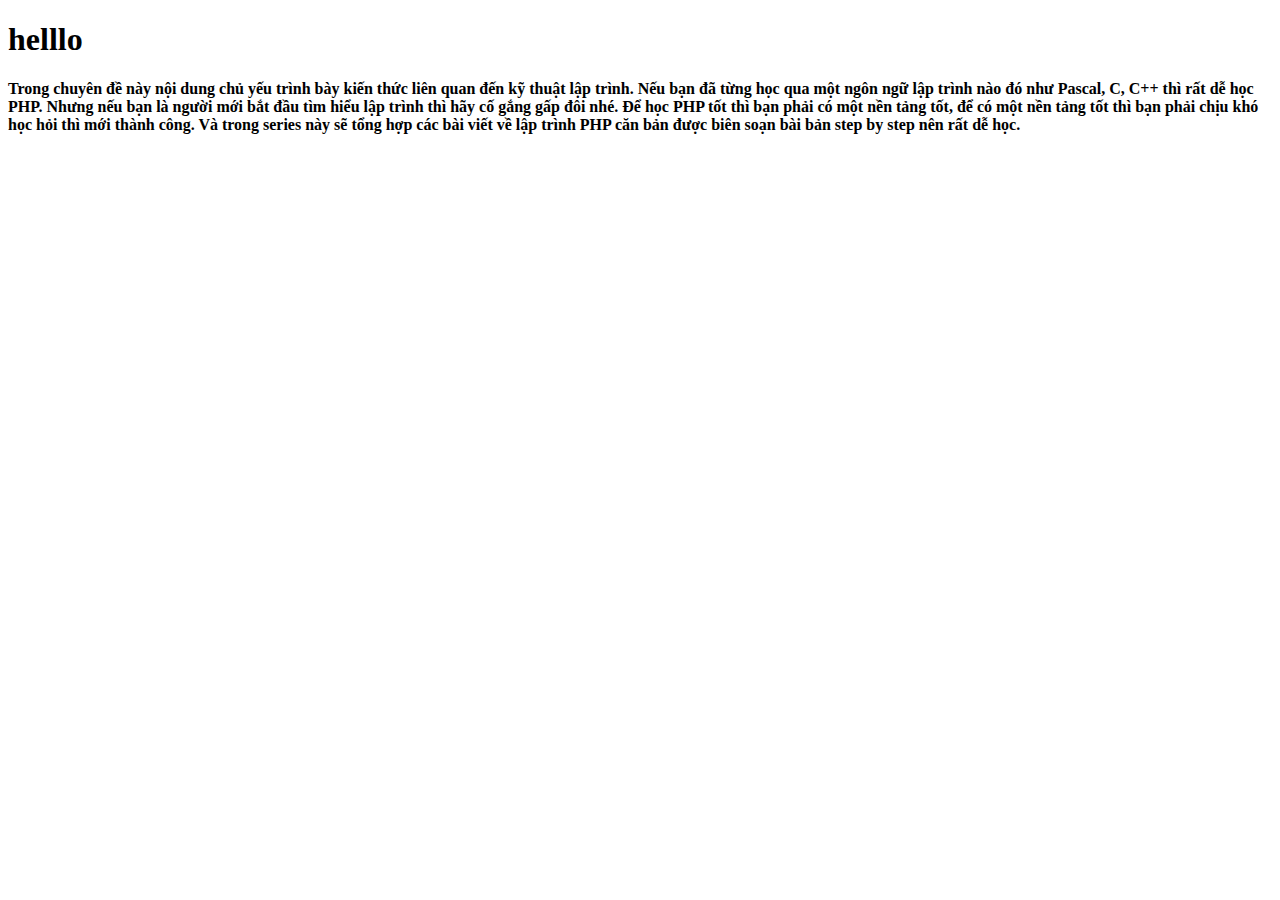
<file: buoi 2.2/index.html>
<!DOCTYPE html>
<html lang="en">
<head>
    <meta charset="UTF-8">
    <meta name="viewport" content="width=device-width, initial-scale=1.0">
    <title>Document</title>
</head>
<body>
    <h1>helllo </h1>
    <b>Trong chuyên đề này nội dung chủ yếu trình bày kiến thức liên quan đến kỹ thuật lập trình. Nếu bạn đã từng học qua một ngôn ngữ lập trình nào đó như Pascal, C, C++ thì rất dễ học PHP. Nhưng nếu bạn là người mới bắt đầu tìm hiểu lập trình thì hãy cố gắng gấp đôi nhé. Để học PHP tốt thì bạn phải có một nền tảng tốt, để có một nền tảng tốt thì bạn phải chịu khó học hỏi thì mới thành công. Và trong series này sẽ tổng hợp các bài viết về lập trình PHP căn bản được biên soạn bài bản step by step nên rất dễ học.</b>
</body>
</html>
</file>
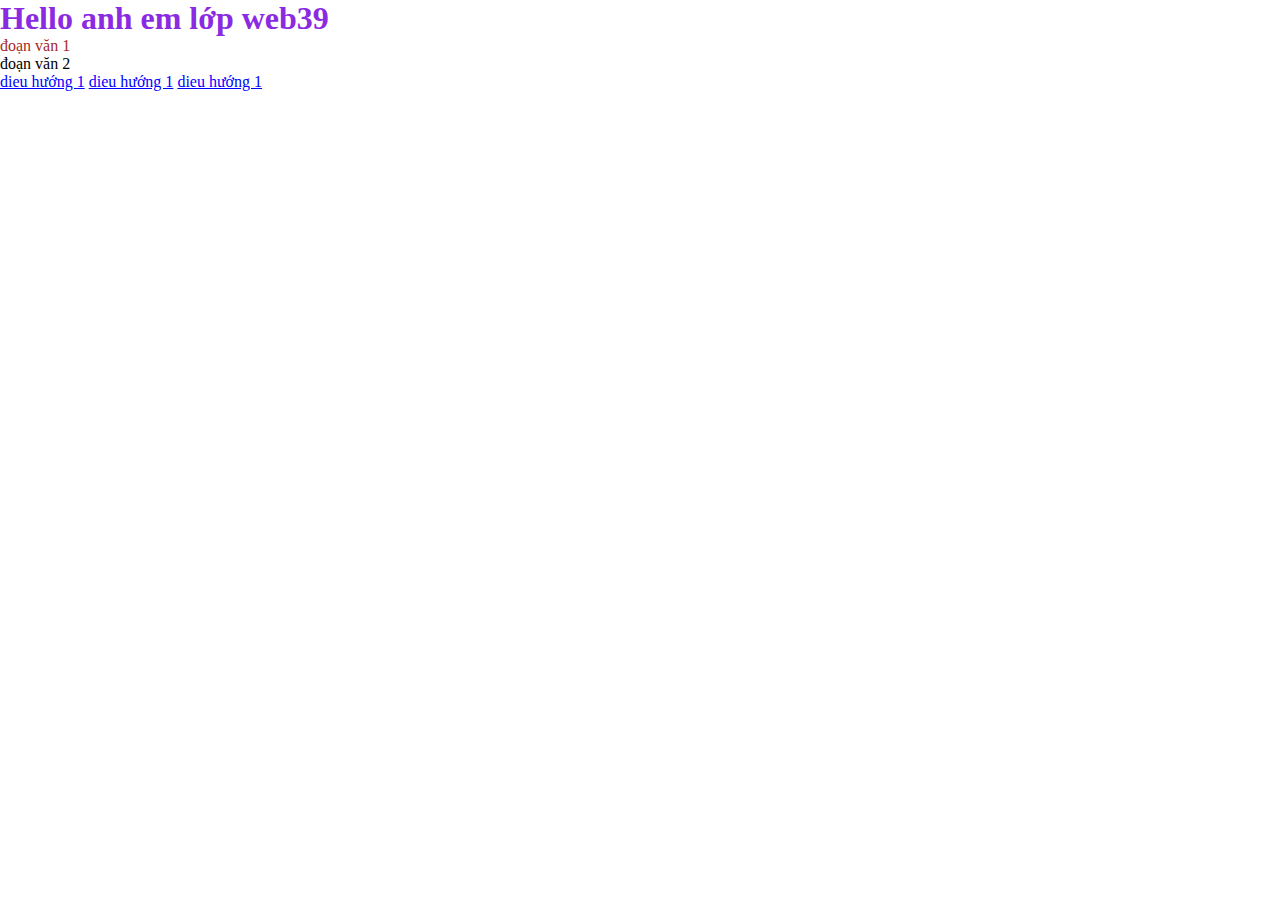
<file: buoi3/index.html>
<!DOCTYPE html>
<html lang="en">
<head>
    <meta charset="UTF-8">
    <link rel="stylesheet" href="./assets/css/main.css">
    <meta name="viewport" content="width=device-width, initial-scale=1.0">
    <title>buổi 3 - css html </title>
</head>
<body>
    <h1>Hello anh em lớp web39</h1>
    <p>đoạn văn 1</p>
    <div>
        <p>đoạn văn 2 </p>
    </div>
    <a href="#1">dieu hướng 1</a>
    <a href="#2">dieu hướng 1</a>
    <a href="33">dieu hướng 1</a>
   
</body>
</html>
</file>
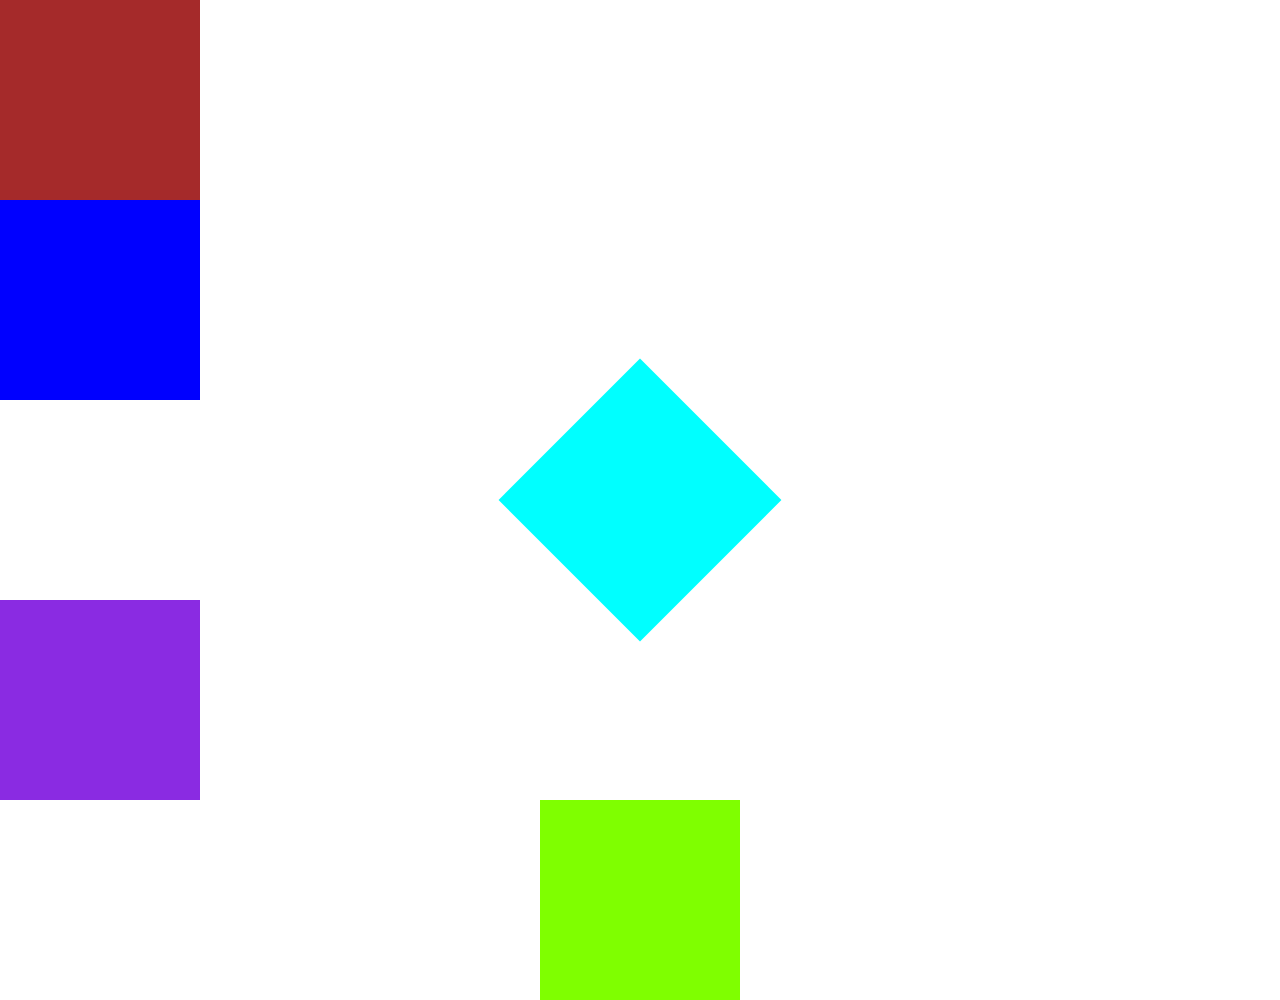
<file: buoi7.2/index.html>
<!DOCTYPE html>
<html lang="en">
<head>
    <meta charset="UTF-8">
    <meta name="viewport" content="width=device-width, initial-scale=1.0">
    <title>transfrom css</title>
    <link rel="stylesheet" href="./assset/css/style.css">
</head>
<body>
    <!-- translate x,y -->
    <div class="box-1"></div>
    <!-- scale -->
    <div class="box-2"></div>
    <!-- xoay phan tu rotate -->
    <div class="box-3"></div>
    <!-- 3d transfrom -->
    <div class="box-4"></div>

    <div class="box-5"></div>
</body>
</html>
</file>
<file: buoi3/assets/css/main.css>
/* resset browser  */
 *{
    padding:0;/* khoảng cách cá phần tử  */
    margin:0; /* khoảng cách cá phần tử  */   

 }   


h1 {
    color:blueviolet;
}

/* bộ chọn cha con  */

p {
    color:brown ;
}
div p {
    color:black;
}
/* bộ chọn vs thẻ điều hướng   */

a:link{
    color:blue;
}
a:visited{
    color:aqua;
}
</file>
<file: buoi7.2/assset/css/style.css>
*{
    padding: 0;
    margin: 0;
    box-sizing: border-box;
}

/* translate x,y */
.box-1{
    width:200px;
    height:200px;
    background-color: brown;
    /* transform: translate(50px, 100px); */
    /* transform: translateY(100px); */
}
/* scale */
.box-2{
    width:200px;
    height:200px;
    background-color: blue;
    /* margin: auto; */


}
.box-2:hover{
    /* width:300px;
    height:300px; */
    /* transform: scale(2,2); */
}
/* xoay phan tu rotate */
.box-3 {
    width:200px;
    height:200px;
    background-color: aqua;
    margin: auto;
    transform: rotate(45deg);
}
/* 3d transfrom  */
.box-4 {
    width:200px;
    height:200px;
    background-color: blueviolet;
    transform: translate3d(0,0,50px);
   
}

.box-5 {
    width:200px;
    height:200px;
    background-color: chartreuse;
    margin: auto;
    transition: width 2s, height 2s ,transform .3s;
   
}
.box-5:hover{
    width:400px;
    height:400px;
    transform: rotate(45deg);
}
</file>
